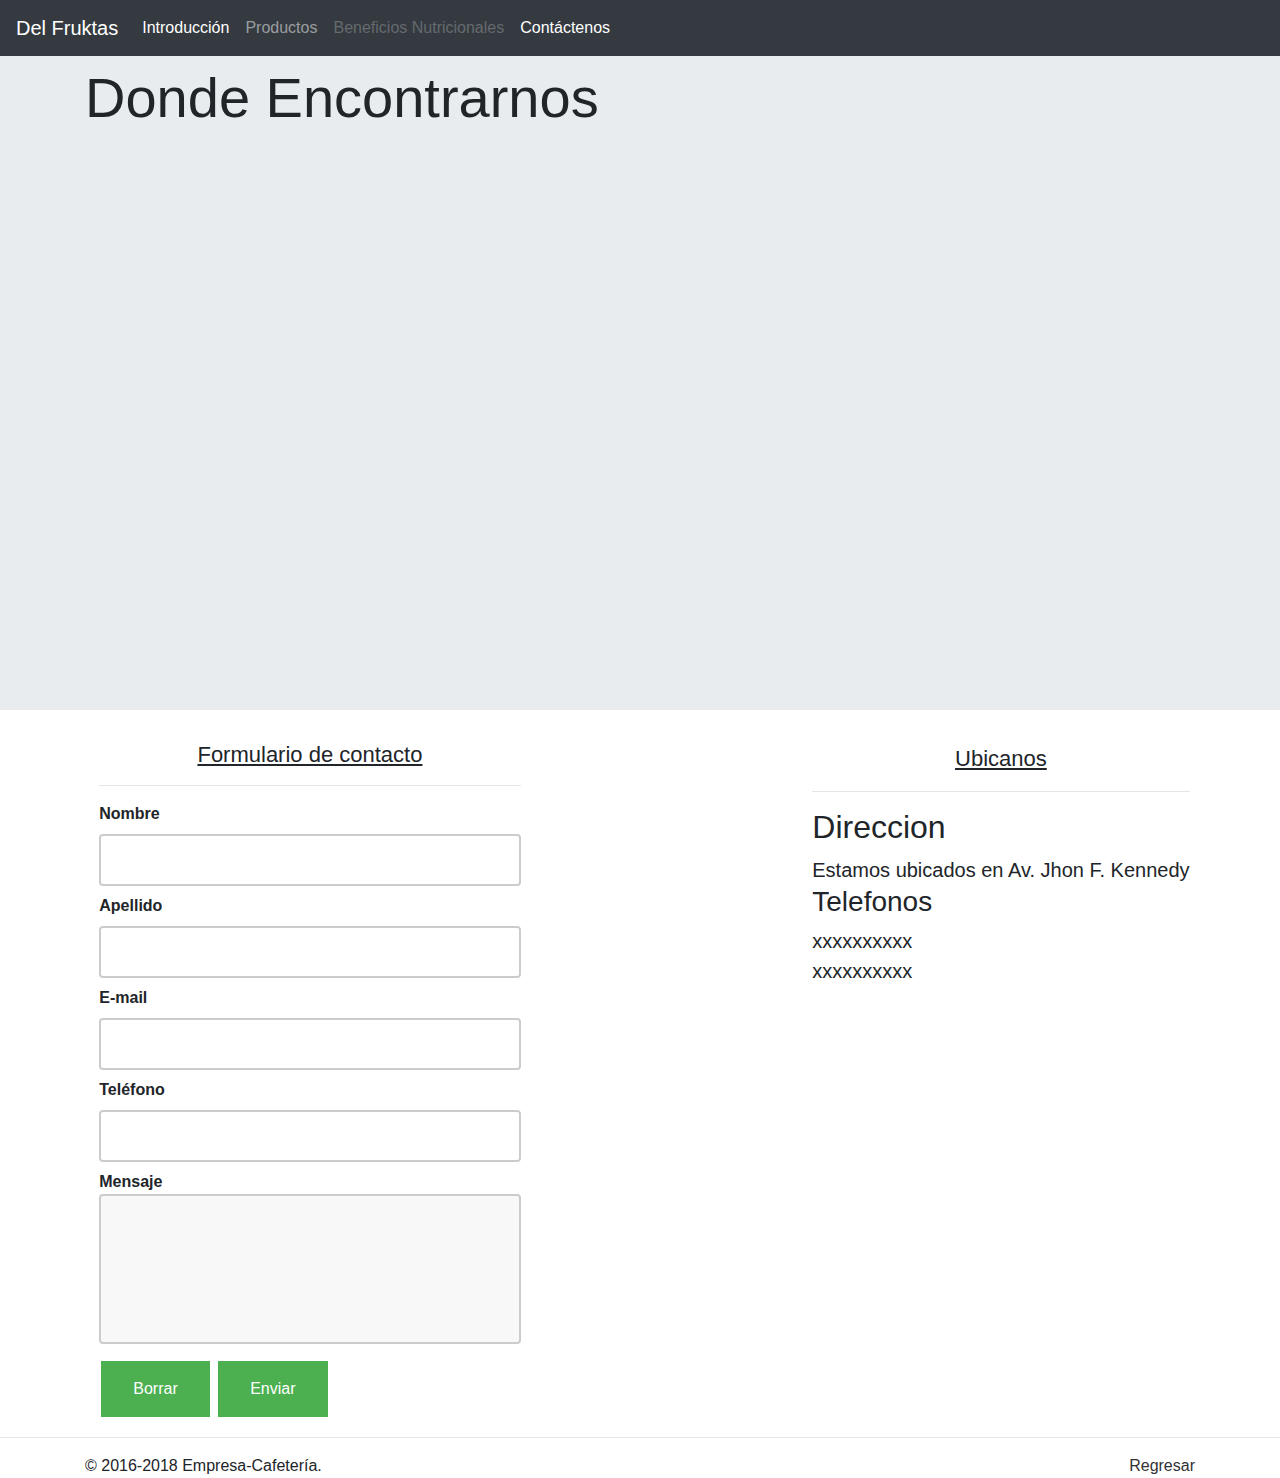
<file: paginas/contactenos.html>
<!DOCTYPE html>
<html lang="en">

<head>
    <meta charset="UTF-8">
    <meta name="viewport" content="width=device-width, initial-scale=1.0">
    <meta http-equiv="X-UA-Compatible" content="ie=edge">
    <link rel="icon" href="/imagenes/icono.png">

    <title>Del Fruktas</title>

    <!-- Bootstrap core CSS -->
    <link href="/css/bootstrap.min.css" rel="stylesheet">
    <link href="/css/style.css" rel="stylesheet" >


</head>

<body>
    <header>

        <nav class="navbar navbar-expand-md navbar-dark fixed-top bg-dark">
            <a class="navbar-brand" href="#">Del Fruktas</a>
            <button class="navbar-toggler" type="button" data-toggle="collapse" data-target="#navbarCollapse"
                aria-controls="navbarCollapse" aria-expanded="false" aria-label="Toggle navigation">
                <span class="navbar-toggler-icon"></span>
            </button>
            <div class="collapse navbar-collapse" id="navbarCollapse">
                <ul class="navbar-nav mr-auto">
                    <li class="nav-item active">
                        <a class="nav-link" href="../index.html">Introducción <span class="sr-only">(current)</span></a>
                    </li>
                    <li class="nav-item">
                        <a class="nav-link" href="#">Productos</a>
                    </li>
                    <li class="nav-item">
                        <a class="nav-link disabled" href="#">Beneficios Nutricionales</a>
                    </li>
                    <li class="nav-item active">
                        <a class="nav-link " href="/paginas/contactenos.html">Contáctenos</a>
                    </li>
                </ul>

            </div>
        </nav>
    </header>
    <main>
        <div class="jumbotron jumbotron-fluid">
            <div class="container">
                <h1 class="display-4">Donde Encontrarnos</h1>
                <iframe src="https://www.google.com/maps/embed?pb=!1m18!1m12!1m3!1d3989.8105863100677!2d-78.4912614!3d-0.11281429999999999!2m3!1f0!2f0!3f0!3m2!1i1024!2i768!4f13.1!3m3!1m2!1s0x91d58576919f75bb%3A0x3c4da68601d4675!2sDel+Fruktas!5e0!3m2!1ses!2sec!4v1543156533873"
                    width="99%" height="500" frameborder="0" style="border:0" allowfullscreen></iframe>
            </div>
        </div>
        <div class="container-fluid">
            <div class="row">
                <div class="col">

                    <form action="enviar_email.php" method="POST">
                        <H1 id="Cont">Formulario de contacto</H1>
                        <hr>

                        <label for="first_name">Nombre</label> <INPUT type="text" size=36 name="first_name"></INPUT>
                        <label for="last_name">Apellido</label> <INPUT type="text" size=36 name="last_name"></INPUT>
                        <label for="email">E-mail</label> <INPUT type="email" size=36 name="email"></INPUT>
                        <label for="telephone">Teléfono</label> <INPUT type="tel" size=36 name="telephone"></INPUT>
                        <label for="message">Mensaje</label> <TEXTAREA rows=5 cols=30 name="message"></TEXTAREA>
                        <br>
                        <INPUT type="reset" value="Borrar"> <INPUT type="submit" value="Enviar">

                    </form>
                    </aside>
                </div>
                <div class="col-md-auto">
                    <fieldset>
                        <legend>Ubicanos</legend>
                        <hr>
                        <h2 class="featurette-heading">Direccion<span class="text-muted"></span></h2>
                        <p class="lead">Estamos ubicados en Av. Jhon F. Kennedy</p>
                        <h3 class="featurette-heading">Telefonos <span class="text-muted"></span></h3>
                        <p class="lead">xxxxxxxxxx</p>
                        <p class="lead">xxxxxxxxxx</p>


                        <p></p>
                    </fieldset>
                </div>
            </div>

    </main>
    <hr>
    <footer class="container">
        <p class="float-right"><a href="#">Regresar</a></p>
        <p>&copy; 2016-2018 Empresa-Cafetería.</a></p>
    </footer>
</body>

</html>
</file>
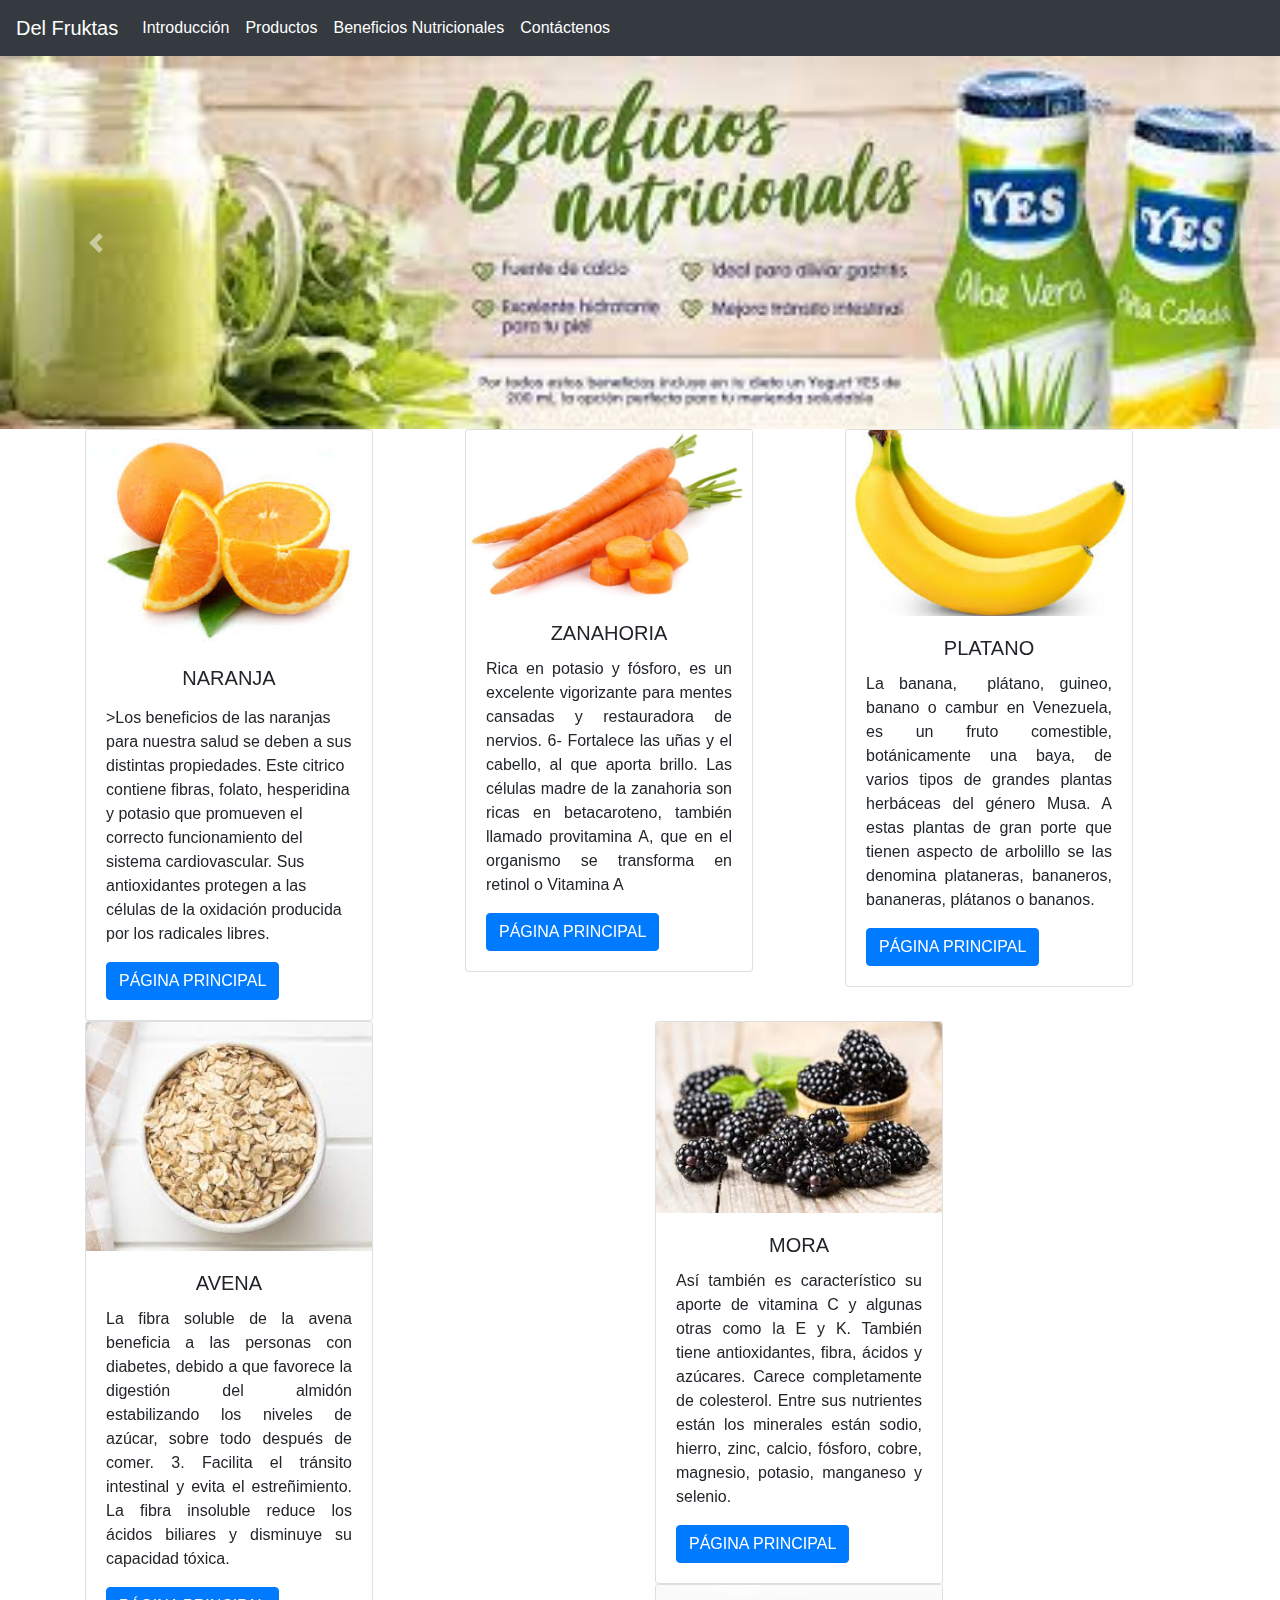
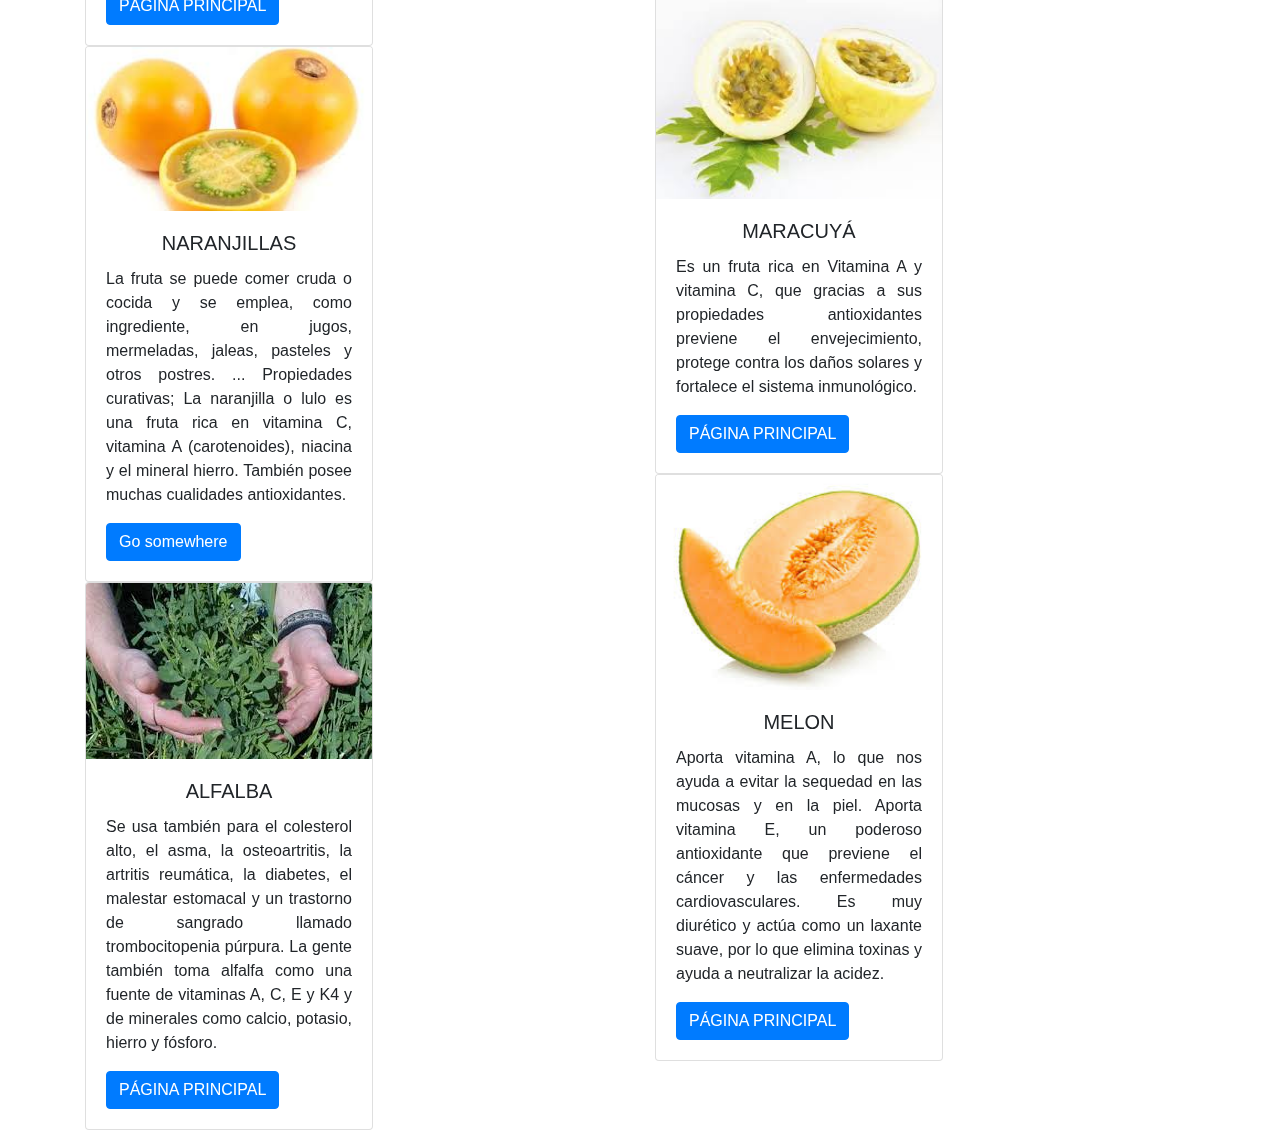
<file: ARQUITECTURA-WEB-master/paginas/Beneficios.html>
<!doctype html>
<html lang="en">
  <head>
    <!-- Required meta tags -->
    <meta charset="utf-8">
    <meta name="viewport" content="width=device-width, initial-scale=1, shrink-to-fit=no">

    <!-- Bootstrap CSS -->
    <!--es el documento que tiene la parte escencial -->
    <link rel="stylesheet" href="../css/bootstrap.min.css">

    <title>FRUTAS Y VERDURAS</title>
  </head>
  <body>
    <h1>BENEFICIOS DE LAS FRUTAS Y VERDURAS</h1>



    <header>

            <nav class="navbar navbar-expand-md navbar-dark fixed-top bg-dark">
              <a class="navbar-brand" href="#">Del Fruktas</a>
              <button class="navbar-toggler" type="button" data-toggle="collapse" data-target="#navbarCollapse" aria-controls="navbarCollapse"
                aria-expanded="false" aria-label="Toggle navigation">
                <span class="navbar-toggler-icon"></span>
              </button>
              <div class="collapse navbar-collapse" id="navbarCollapse">
                <ul class="navbar-nav mr-auto">
        
                  <li class="nav-item active">
                    <a class="nav-link" href="../index.html">Introducción <span class="sr-only">(current)</span></a>
                  </li>
                  <li class="nav-item active">
                    <a class="nav-link" href="../paginas/productos.html">Productos</a>
                  </li>
                  <li class="nav-item active">
                    <a class="nav-link disabled" href="#">Beneficios Nutricionales</a>
                  </li>
                  <li class="nav-item active">
                    <a class="nav-link" href="../paginas/contactenos.html">Contáctenos</a>
                  </li>
                </ul>
        
              </div>
            </nav>
          </header>



 
            <!-- CARROUSEL -->


            <div id="carouselExampleControls" class="carousel slide" data-ride="carousel">
                    <div class="carousel-inner">
                      <div class="carousel-item active">
                        <img class="d-block w-100" src="../imagenes/beneficios.jpg" alt="First slide">
                      </div>
                      <div class="carousel-item">
                        <img class="d-block w-100" src="../imagenes/avena.jpg" alt="Second slide">
                      </div>
                      <div class="carousel-item">
                        <img class="d-block w-100" src="../imagenes/mango.jpg" alt="Third slide">
                      </div>

                      <div class="carousel-item">
                            <img class="d-block w-100" src="../imagenes/maracuya.jpg" alt="Third slide">
                          </div>

                     <div class="carousel-item">
                        <img class="d-block w-100" src="../imagenes/naranja.jpg" alt="Third slide">
                      </div>

                    <div class="carousel-item">
                        <img class="d-block w-100" src="../imagenes/zanahoria.jpg" alt="Third slide">
                    </div>

                    </div>
                    <a class="carousel-control-prev" href="#carouselExampleControls" role="button" data-slide="prev">
                      <span class="carousel-control-prev-icon" aria-hidden="true"></span>
                      <span class="sr-only">Previous</span>
                    </a>
                    <a class="carousel-control-next" href="#carouselExampleControls" role="button" data-slide="next">
                      <span class="carousel-control-next-icon" aria-hidden="true"></span>
                      <span class="sr-only">Next</span>
                    </a>
                  </div>



                  
 <!--INSERTACION DE COLUMAS -->

                  <div class="container">
                        <div class="row">
                          <div class="col-sm">
                            

                                    <!--INGRESAR UNA CARD-->

              <div class="card" style="width: 18rem;">
                    <img class="card-img-top" src="../imagenes/naranja.jpg" alt="Card image cap">
                    <div class="card-body">
                      <h5 class="card-title" ALIGN="center">NARANJA</h5>
                      <p class="card-text" ALIGN="right"></p>>Los beneficios de las naranjas para nuestra salud se deben a sus distintas propiedades. Este citrico contiene fibras, folato, hesperidina y potasio que promueven el correcto funcionamiento del sistema cardiovascular. 
                        Sus antioxidantes protegen a las células de la oxidación producida por los radicales libres.
                      </p>
                      <a href="../index.html" class="btn btn-primary">PÁGINA PRINCIPAL</a>
                    </div>
                  </div>
    
                      </div>
                      <div class="col-sm">
                         <!--INGRESAR UNA CARD-->
    
                  <div class="card" style="width: 18rem;">
                    <img class="card-img-top" src="../imagenes/zanahoria.jpg" alt="Card image cap">
                    <div class="card-body">
                      <h5 class="card-title" ALIGN="center">ZANAHORIA</h5>
                      <p class="card-text" ALIGN="justify">
                          Rica en potasio y fósforo, es un excelente vigorizante para mentes cansadas y 
                          restauradora de nervios. 6- Fortalece las uñas y el cabello, al que aporta brillo. 
                          Las células madre de la zanahoria son ricas en betacaroteno, 
                          también llamado provitamina A, que en el organismo se transforma en retinol o Vitamina A
                      </p>
                      <a href="../index.html" class="btn btn-primary">PÁGINA PRINCIPAL</a>
                    </div>
                  </div>
    
                      </div>
                      <div class="col-sm">
                         <!--INGRESAR UNA CARD-->
    
                  <div class="card" style="width: 18rem;">
                    <img class="card-img-top" src="../imagenes/platano.jpg" alt="Card image cap">
                    <div class="card-body">
                      <h5 class="card-title" ALIGN="center">PLATANO</h5>
                      <p class="card-text" ALIGN="justify">La banana, ​ plátano​, guineo, banano o cambur en Venezuela, 
                        es un fruto comestible, botánicamente una baya, de varios tipos de grandes plantas 
                        herbáceas del género Musa. A estas plantas de gran porte que 
                        tienen aspecto de arbolillo se las denomina plataneras, bananeros, bananeras, plátanos o bananos.</p>
                        <a href="../index.html" class="btn btn-primary">PÁGINA PRINCIPAL</a>
                    </div>
                  </div>
    


                          </div>
                          <div class="col-sm">
                            

                                <div class="card" style="width: 18rem;">
                                        <img class="card-img-top" src="../imagenes/avena.jpg" alt="Card image cap">
                                        <div class="card-body">
                                          <h5 class="card-title" ALIGN="center">AVENA</h5>
                                          <p class="card-text" ALIGN="justify">La fibra soluble de la avena beneficia a las personas con diabetes, 
                                            debido a que favorece la digestión del almidón estabilizando los niveles de azúcar, 
                                            sobre todo después de comer. 3. Facilita el tránsito intestinal y evita el estreñimiento. 
                                            La fibra insoluble reduce los ácidos biliares y disminuye su capacidad tóxica.</p>
                                            <a href="../index.html" class="btn btn-primary">PÁGINA PRINCIPAL</a>
                                        </div>
                                      </div>
                      
                      
                                      <div class="card" style="width: 18rem;">
                                          <img class="card-img-top" src="../imagenes/naranjillas.jpg" alt="Card image cap">
                                          <div class="card-body">
                                            <h5 class="card-title" ALIGN="center">NARANJILLAS</h5>
                                            <p class="card-text" ALIGN="justify"> La fruta se puede comer cruda o cocida y se emplea, como ingrediente, en jugos, mermeladas,
                                               jaleas, pasteles y otros postres. ... Propiedades curativas; La naranjilla o lulo es una fruta rica 
                                               en vitamina C, vitamina A (carotenoides), niacina y el mineral hierro.
                                               También posee muchas cualidades antioxidantes.</p>
                                            <a href="#" class="btn btn-primary">Go somewhere</a>
                                          </div>
                                        </div>
                      
                      
                                        <div class="card" style="width: 18rem;">
                                            <img class="card-img-top" src="../imagenes/alfalba.jpg" alt="Card image cap">
                                            <div class="card-body">
                                              <h5 class="card-title" ALIGN="center">ALFALBA</h5>
                                              <p class="card-text" ALIGN="justify">Se usa también para el colesterol alto, el asma, 
                                                la osteoartritis, la artritis reumática, la diabetes, el malestar estomacal 
                                                y un trastorno de sangrado llamado trombocitopenia púrpura. La gente también toma 
                                                alfalfa como una fuente de vitaminas A, C, E y K4 y de minerales como calcio,
                                                 potasio, hierro y fósforo.</p>
                                                 <a href="../index.html" class="btn btn-primary">PÁGINA PRINCIPAL</a>
                                            </div>
                                          </div>

  
  
  

                          </div>
                          <div class="col-sm">
                            

                                <div class="card" style="width: 18rem;">
                                        <img class="card-img-top" src="../imagenes/mora.jpg" alt="Card image cap">
                                        <div class="card-body">
                                          <h5 class="card-title" ALIGN="center">MORA</h5>
                                          <p class="card-text" ALIGN="justify">Así también es característico su aporte de vitamina C y 
                                            algunas otras como la E y K. También tiene antioxidantes, fibra, ácidos y azúcares. 
                                            Carece completamente de colesterol. Entre sus nutrientes están los minerales están sodio, 
                                            hierro, zinc, calcio, fósforo, cobre, magnesio, potasio, manganeso y selenio.</p>
                                            <a href="../index.html" class="btn btn-primary">PÁGINA PRINCIPAL</a>
                                        </div>
                                      </div>
                
                
                
                                      <div class="card" style="width: 18rem;">
                                          <img class="card-img-top" src="../imagenes/maracuya.jpg" alt="Card image cap">
                                          <div class="card-body">
                                            <h5 class="card-title" ALIGN="center" >MARACUYÁ</h5>
                                            <p class="card-text" ALIGN="justify">Es un fruta rica en Vitamina A y vitamina C, 
                                              que gracias a sus propiedades antioxidantes previene el envejecimiento, 
                                              protege contra los daños solares y fortalece el sistema inmunológico.</p>
                                              <a href="../index.html" class="btn btn-primary">PÁGINA PRINCIPAL</a>
                                          </div>
                                        </div>
                
                
                                        <div class="card" style="width: 18rem;">
                                            <img class="card-img-top" src="../imagenes/melon.jpg" alt="Card image cap">
                                            <div class="card-body">
                                              <h5 class="card-title" ALIGN="center">MELON</h5>
                                              <p class="card-text" ALIGN="justify">Aporta vitamina A, lo que nos ayuda a evitar la sequedad en las mucosas y en la piel.
                                                 Aporta vitamina E, un poderoso antioxidante que previene el cáncer 
                                                 y las enfermedades cardiovasculares. 
                                                 Es muy diurético y actúa como un laxante suave, 
                                                por lo que elimina toxinas y ayuda a neutralizar la acidez.</p>
                                                <a href="../index.html" class="btn btn-primary">PÁGINA PRINCIPAL</a>
                                            </div>
                                          </div>

                          </div>
                        </div>
                      </div>
                   
          



        <!-- Optional JavaScript -->
    <!-- jQuery first, then Popper.js, then Bootstrap JS -->
    <script src="https://code.jquery.com/jquery-3.3.1.slim.min.js" integrity="sha384-q8i/X+965DzO0rT7abK41JStQIAqVgRVzpbzo5smXKp4YfRvH+8abtTE1Pi6jizo" crossorigin="anonymous"></script>
    <script src="https://cdnjs.cloudflare.com/ajax/libs/popper.js/1.14.3/umd/popper.min.js" integrity="sha384-ZMP7rVo3mIykV+2+9J3UJ46jBk0WLaUAdn689aCwoqbBJiSnjAK/l8WvCWPIPm49" crossorigin="anonymous"></script>
    
    <!-- cargar el documento javascript -->
    <script src="../js/bootstrap.min.js"></script>
  </body>
</html>
</file>
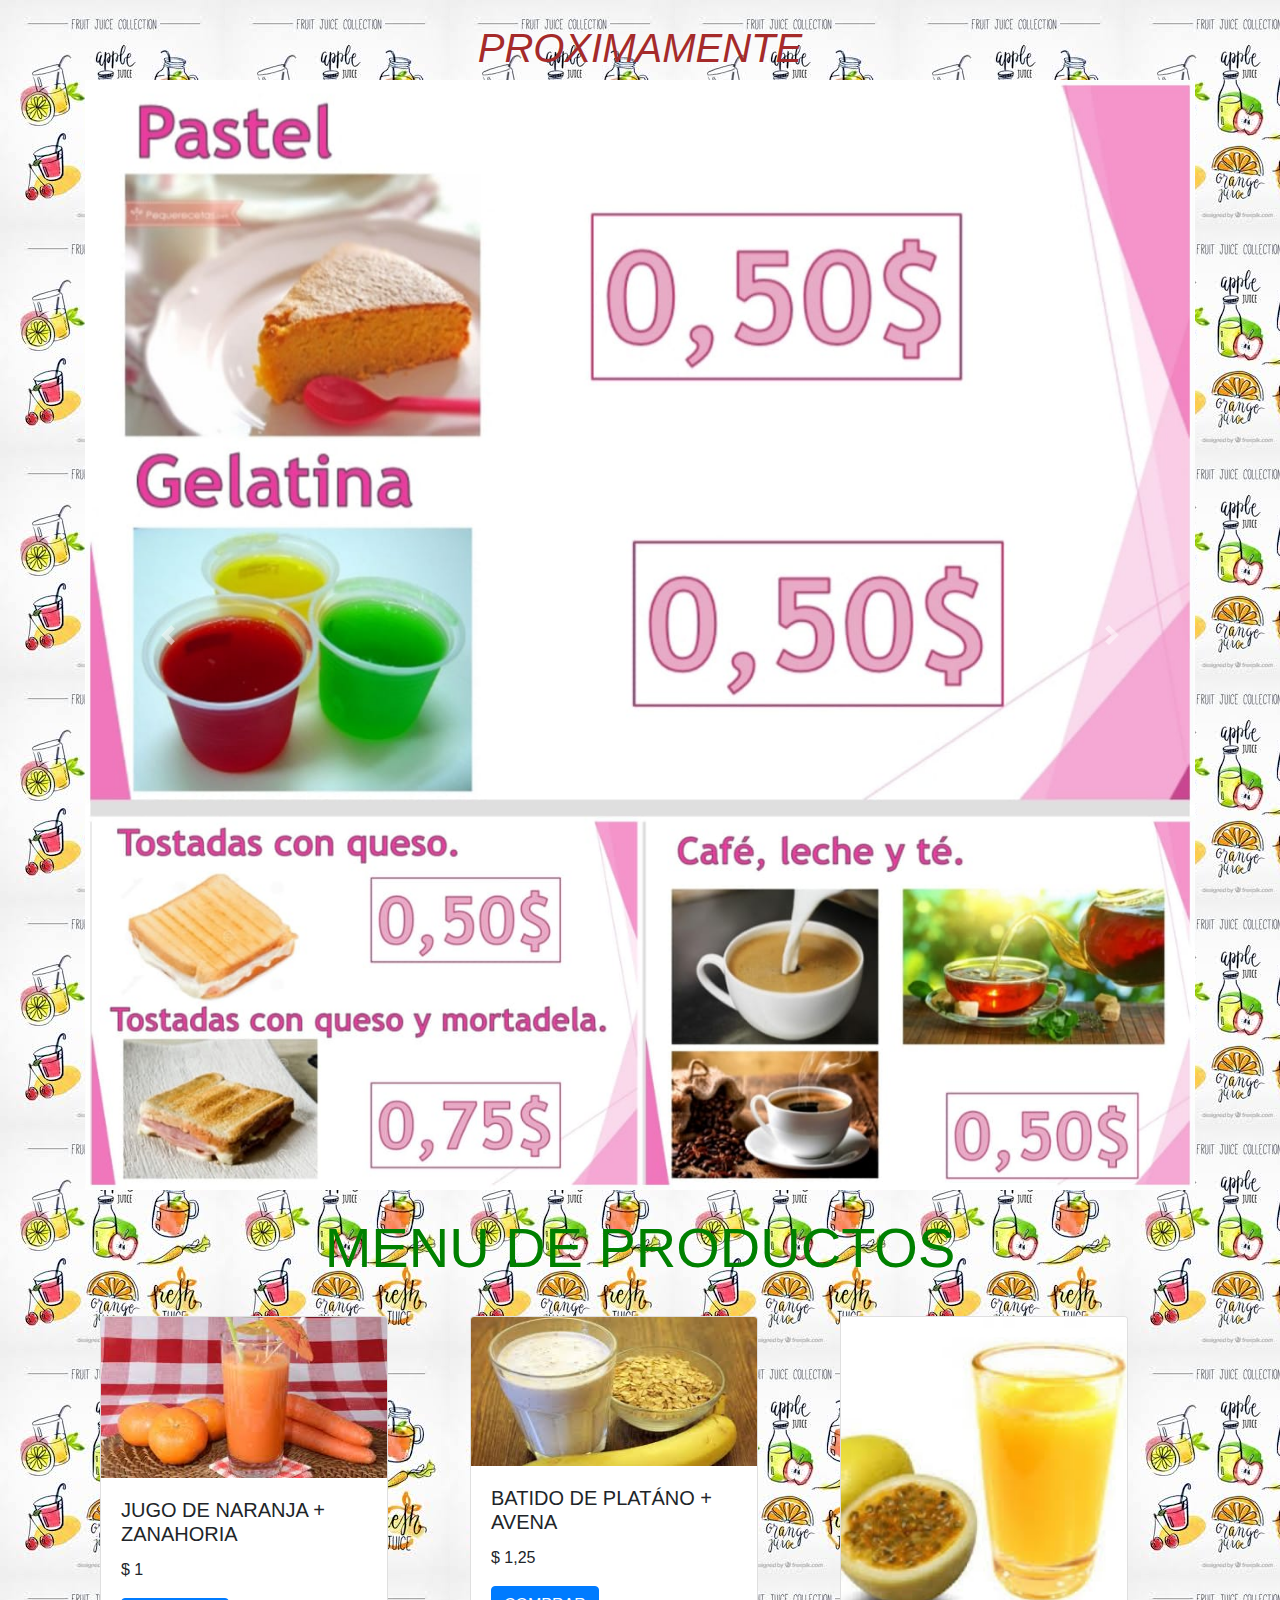
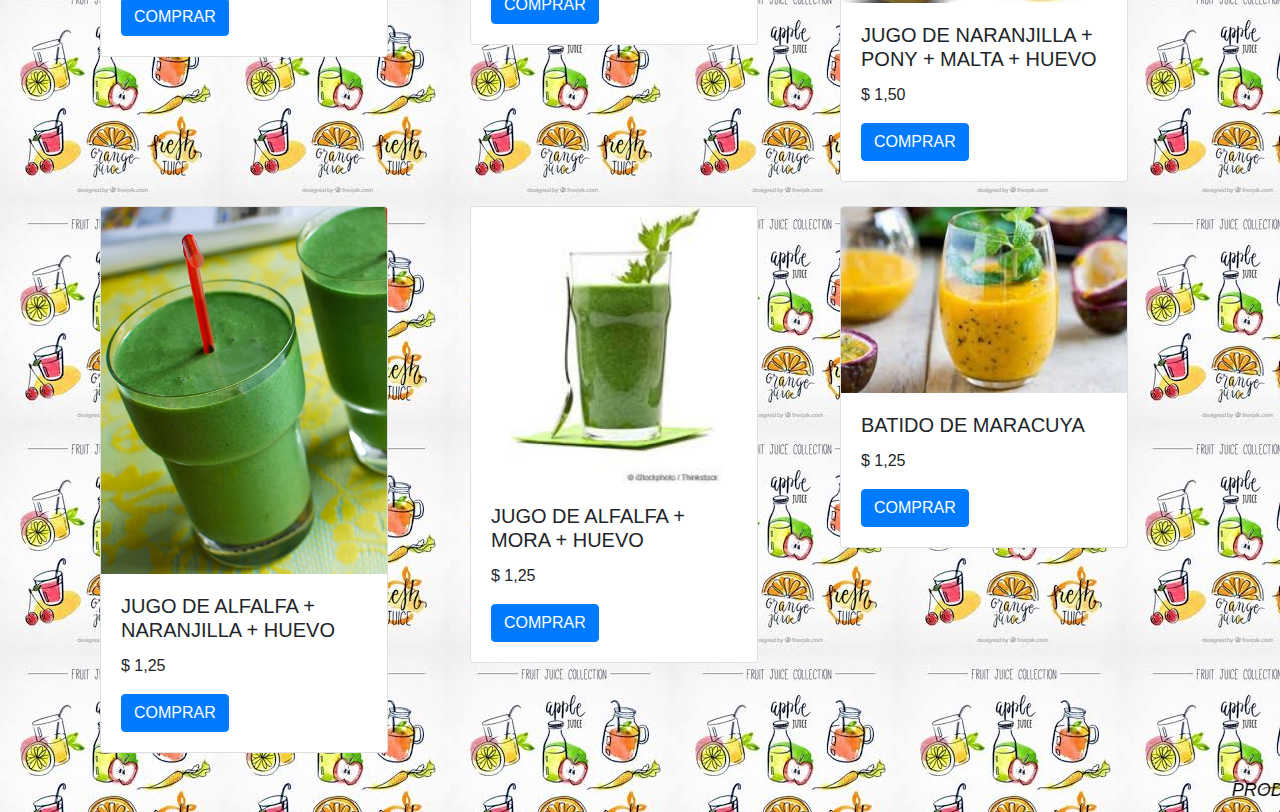
<file: ARQUITECTURA-WEB-master/paginas/productos.html>
<!doctype html>
<html lang="en">

<head>
  <!-- Required meta tags -->
  <meta charset="utf-8">
  <meta name="viewport" content="width=device-width, initial-scale=1, shrink-to-fit=no">

  <!-- Bootstrap CSS -->
  <link rel="stylesheet" href="../css/bootstrap.min.css" integrity="sha384-MCw98/SFnGE8fJT3GXwEOngsV7Zt27NXFoaoApmYm81iuXoPkFOJwJ8ERdknLPMO"
    crossorigin="anonymous">

  <title>Productos</title>
</head>

<body   background="../imagenes/fondo.jpg">

  <br>

  <font color="Brown" face="Comic Sans MS,arial" size="4">
      <h1 align="center"><i>PROXIMAMENTE</i></h1>
  </font>
  

  <!--AGREGAR EL GRID-->
  <div class="container">
    <div class="row">
      <div class="col-sm">

  <!--Agregar Carousel-->
  <div id="carouselExampleFade" class="carousel slide carousel-fade" data-ride="carousel">
    <div class="carousel-inner">
      <div class="carousel-item active">
        <img class="d-block w-100" src="../imagenes/Producto1.jpeg" alt="First slide">
      </div>
      <div class="carousel-item">
        <img class="d-block w-100" src="../imagenes/Producto2.jpeg" alt="Second slide">
      </div>
      <div class="carousel-item">
        <img class="d-block w-100" src="../imagenes/Producto3.jpeg" alt="Third slide">
      </div>
    </div>
    <a class="carousel-control-prev" href="#carouselExampleFade" role="button" data-slide="prev">
      <span class="carousel-control-prev-icon" aria-hidden="true"></span>
      <span class="sr-only">Previous</span>
    </a>
    <a class="carousel-control-next" href="#carouselExampleFade" role="button" data-slide="next">
      <span class="carousel-control-next-icon" aria-hidden="true"></span>
      <span class="sr-only">Next</span>
    </a>
  </div>

  <br>
  <font color="Green" face="Comic Sans MS,arial" size="4">
    <h6 align="center" class="display-4 font-weight-normal" > MENU DE PRODUCTOS</h6>
  </font>
  <br>

  <div class="container">
    <div class="row">
      <div class="col-sm">
        <!--AGREGAR EL CARD-->
        <div class="card" style="width: 18rem;">
            <img class="card-img-top" src="../imagenes/JugoNaranja.jpg" alt="Card image cap">
            <div class="card-body">
              <h5 class="card-title" >JUGO DE NARANJA + ZANAHORIA</h5>
              <p class="card-text">$ 1</p>
              <a href="#" class="btn btn-primary">COMPRAR</a>
            </div>
          </div>
      </div>
      <div class="col-sm">
        <!--AGREGAR EL CARD-->
        <div class="card" style="width: 18rem;">
          <img class="card-img-top" src="../imagenes/BatidoPlatano.jpg" alt="Card image cap">
          <div class="card-body">
            <h5 class="card-title">BATIDO DE PLATÁNO + AVENA</h5>
            <p class="card-text">$ 1,25</p>
            <a href="#" class="btn btn-primary">COMPRAR</a>
          </div>
        </div>
      </div>
      <div class="col-sm">
        <!--AGREGAR EL CARD-->
        <div class="card" style="width: 18rem;">
          <img class="card-img-top" src="../imagenes/JugoNaranjilla+Pony.jpg" alt="Card image cap">
          <div class="card-body">
            <h5 class="card-title">JUGO DE NARANJILLA + PONY + MALTA + HUEVO</h5>
            <p class="card-text">$ 1,50</p>
            <a href="#" class="btn btn-primary">COMPRAR</a>
          </div>
        </div>
      </div>
    </div>
  </div>

  <br>

  <div class="container">
    <div class="row">
      <div class="col-sm">
        <!--AGREGAR EL CARD-->
        <div class="card" style="width: 18rem;">
            <img class="card-img-top" src="../imagenes/JugoAlfalfa+Naranjilla.jpg" alt="Card image cap">
            <div class="card-body">
              <h5 class="card-title" >JUGO DE ALFALFA + NARANJILLA + HUEVO</h5>
              <p class="card-text">$ 1,25</p>
              <a href="#" class="btn btn-primary">COMPRAR</a>
            </div>
          </div>
      </div>
      <div class="col-sm">
        <!--AGREGAR EL CARD-->
        <div class="card" style="width: 18rem;">
          <img class="card-img-top" src="../imagenes/JugoAlfalfa+Mora.jpg" alt="Card image cap">
          <div class="card-body">
            <h5 class="card-title">JUGO DE ALFALFA + MORA + HUEVO</h5>
            <p class="card-text">$ 1,25</p>
            <a href="#" class="btn btn-primary">COMPRAR</a>
          </div>
        </div>
      </div>
      <div class="col-sm">
        <!--AGREGAR EL CARD-->
        <div class="card" style="width: 18rem;">
          <img class="card-img-top" src="../imagenes/BatidoMaracuya.jpg" alt="Card image cap">
          <div class="card-body">
            <h5 class="card-title">BATIDO DE MARACUYA</h5>
            <p class="card-text">$ 1,25</p>
            <a href="#" class="btn btn-primary">COMPRAR</a>
          </div>
        </div>
      </div>
    </div>
  </div>
  <!--agregar el CARD-->
 

      </div>
    </div>
  </div>

  <br>

  <!--Animacion, texto en movimiento-->
  <font color="Black" face="Comic Sans MS,arial" size="4">
  <marquee behaviour=alternate scrolldelay=50 ><i>PRODUCTOS 100% ECUATORIANO</i></marquee>  
  </font>
  
  <!-- Optional JavaScript -->
  <!-- jQuery first, then Popper.js, then Bootstrap JS -->
  <script src="https://code.jquery.com/jquery-3.3.1.slim.min.js" integrity="sha384-q8i/X+965DzO0rT7abK41JStQIAqVgRVzpbzo5smXKp4YfRvH+8abtTE1Pi6jizo"
    crossorigin="anonymous"></script>
  <script src="https://cdnjs.cloudflare.com/ajax/libs/popper.js/1.14.3/umd/popper.min.js" integrity="sha384-ZMP7rVo3mIykV+2+9J3UJ46jBk0WLaUAdn689aCwoqbBJiSnjAK/l8WvCWPIPm49"
    crossorigin="anonymous"></script>
  <script src="/js/bootstrap.min.js" integrity="sha384-ChfqqxuZUCnJSK3+MXmPNIyE6ZbWh2IMqE241rYiqJxyMiZ6OW/JmZQ5stwEULTy"
    crossorigin="anonymous"></script>
</body>

</html>
</file>
<file: css/style.css>
#Cont , legend {
	font-size: 22px;
	font-family: 'Source Sans Pro', sans-serif;
	text-decoration: underline;
	margin: 0px 0px;
	text-align: center;
}
p {
	font-family: 'Source Sans Pro', sans-serif;
	font-size: 16px;
	margin-bottom: 0px;
}
form{
	width: 50%;
	left: 10%;
	align-content: center;
	position: relative;
}
fieldset{
	align-content: center;
	position: relative;
	right: 20%;
}
a {
  color: #333;
  text-decoration: none;
  font-family: 'Source Sans Pro', sans-serif;
}
label {
	font-family: 'Source Sans Pro', sans-serif;
	font-size: 16px;
	margin-bottom: 0px;
	font-weight: bold;
}
 
input[type=text], input[type=tel], input[type=email] {
	width: 100%;
    padding: 12px 20px;
    margin: 8px 0;
    box-sizing: border-box;
    border: 2px solid #ccc;
    border-radius: 4px;
}
 
textarea {
    width: 100%;
    height: 150px;
    padding: 12px 20px;
    box-sizing: border-box;
    border: 2px solid #ccc;
    border-radius: 4px;
    background-color: #f8f8f8;
    resize: none;
}
 
input[type=button], input[type=submit], input[type=reset] {
    background-color: #4CAF50;
    border: none;
    color: white;
    padding: 16px 32px;
    text-decoration: none;
    margin: 4px 2px;
    cursor: pointer;
    margin-top: 10px;
}
 
input[type=button]:hover, input[type=submit]:hover, input[type=reset]:hover {
    background-color: #333;
}
</file>
